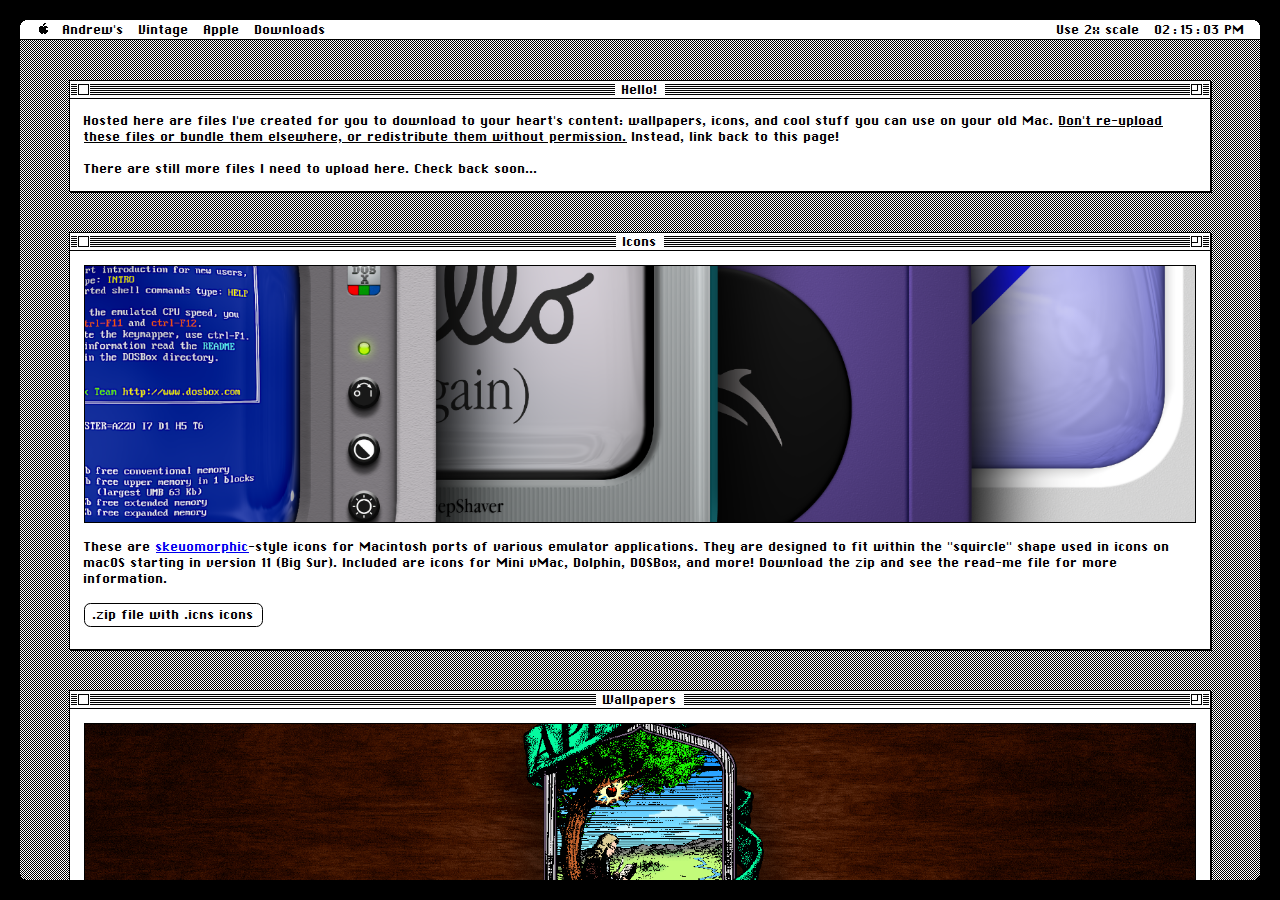
<file: index.html>
<!DOCTYPE html>
<html lang="en">
<head>
	<!-------------------------------
	Andrew Yaros's downloads page! :)
	-------------------------------->

	<!-- Primary Meta Tags -->
	<meta charset="UTF-8">
	<title>Andrew Yaros | Downloads</title>
	<meta name='author' content='Andrew Yaros'>
	<meta name="title" content="Andrew Yaros | Downloads">
	<meta name="viewport"
			content="width=device-width, initial-scale=1, maximum-scale=3, minimum-scale=1, viewport-fit=contain">
	<meta name="description"
			content="Downloadable content created by Andrew Yaros">

	<link rel="shortcut icon" href="favicon.ico">
	<!--<link rel="apple-touch-icon" sizes="180x180" href="apple-touch-icon.png?v=5">-->

	<!-- Mobile app properties -->
	<meta name="apple-mobile-web-app-status-bar-style" content="black-translucent">
	<meta name="apple-mobile-web-app-title" content="Andrew's Downloads">
	<meta name="application-name" content="Andrew's Downloads">

	<!-- Stylesheet -->
	<link type="text/css" rel="stylesheet" href="styles.css" media="all">

	<!-- Global site tag (gtag.js) - Google Analytics -->
	<script async src="https://www.googletagmanager.com/gtag/js?id=G-FKL1W76RLS"></script>
	<script> window.dataLayer = window.dataLayer || [];
	function gtag() { dataLayer.push(arguments); }
	gtag('js', new Date());
	gtag('config', 'G-FKL1W76RLS'); </script>

	<!-- Google webmaster tools -->
	<meta name="google-site-verification" content="bwSTxxkBuYuXig_yEctBdAmvMnA61ULkgSke_r_Yjpg"/>
	<!-- Microsoft webmaster tools -->
	<meta name="msvalidate.01" content="AA7E5B5FE7C20FE49F696D7949C5444C"/>

	<!-- Social media preview: Open Graph -->
	<meta property="og:type" content="website">
	<meta property="og:url" content="https://yaros.ae/downloads">
	<meta property="og:title" content="Andrew Yaros | Downloads">
	<meta property="og:description" content="Downloadble content created by Andrew Yaros.">
	<meta property="og:image" content="https://yaros.ae/data/images/social/socialmediaimagepreview.jpg">
</head>
<body>

<div id="monitor">
	<div id="screen">
		<div class="screencorner" id="screencorner_upper_left"></div>
		<div class="screencorner" id="screencorner_upper_right"></div>
		<div class="screencorner" id="screencorner_lower_left"></div>
		<div class="screencorner" id="screencorner_lower_right"></div>

		<div class="fontSystem" id="topMenuBar">
			<div id="appleMenu" class="menu">
				<svg id="appleLogo" viewBox="0 0 9 11">
					<polyline points="7 0 5 0 5 1 4 1 4 3 5 3 5 2 6 2 6 1 7 1"/>
					<polyline points="4 3 1 3 1 4 0 4 0 9 1 9 1 10 2 10 2 11 4 11 4 10 5 10 5 11 7 11 7 10 8 10 8 9 9 9 9 7 7 7 7 5 9 5 9 4 8 4 8 3 5 3 5 4 4 4"/>
				</svg>
			</div>
			<a class="menu" href="../">Andrew's</a>
			<div class="menu">Vintage</div>
			<div class="menu">Apple</div>
			<div class="menu">Downloads</div>
		</div>
		<script>
			const menuItems = document.getElementById('topMenuBar'),
				spacer = document.createElement('div'),
				scaleToggle = document.createElement('div');

			spacer.setAttribute('class', 'spacer');
			scaleToggle.setAttribute('class', 'menu menuButton');
			scaleToggle.setAttribute('id', 'stateButton');
			scaleToggle.innerText = 'Use 2x scale';
			menuItems.append(spacer, scaleToggle);

			const scaleProperty = 'largeScale';

			//load state value
			function loadState() {
				if(sessionStorage) {
					const stateString = sessionStorage.getItem(scaleProperty);
					return stateString.localeCompare(true) === 0;
				}

				else return scaleState;
			}

			//save state value
			function saveState(value) {
				console.log('save', value);
				if(sessionStorage) sessionStorage.setItem(scaleProperty, (!!value).toString());
				else scaleState = !!value;
			}

			let scaleState = false;
			if(sessionStorage && sessionStorage.getItem(scaleProperty) === null) saveState(false);

			//change scale when menu button clicked

			const
				//set the state
				updateState = (useLarge) => {
					const scaleFactor = useLarge ? '2' : '1', toggleLabel = useLarge ? '1x' : '2x';
					document.documentElement.style.setProperty('--integerScaling', scaleFactor); //change the scale
					scaleToggle.innerText = 'Use ' + toggleLabel + ' scale'; //indicate next click will use the other scale
				},

				//toggle the state
				toggleState = () => {

					//get/parse state
					const existingState = loadState(), currentState = !existingState;

					//save state
					console.log('use large', currentState);
					saveState(currentState);
					updateState(currentState);
			};

			scaleToggle.onclick = toggleState;
			updateState(loadState());

			/* menu bar clock */

			const clockMenu = document.createElement('div'), useAMPM = true, delimiter = ' : '; //     
			clockMenu.setAttribute('class', 'menu');
			menuItems.append(clockMenu);

			//get the time
			const timeString = () => {
				const date = new Date(), hour = date.getHours();

				let pmHr = hour % 12, suffix = '';
				if(useAMPM) {
					if(pmHr === 0) pmHr = 12;
					suffix = (hour < 12 ? ' AM' : ' PM');
				}

				let hr = String(useAMPM ? pmHr : hour).padStart(2, '0'),
					min = String(date.getMinutes()).padStart(2, '0'),
					sec = String(date.getSeconds()).padStart(2, '0');

				return hr + delimiter + min + delimiter + sec + suffix;
			};

			//set the time
			const tickClock = () => {
				clockMenu.innerText = timeString();
				setTimeout(() => {
					window.requestAnimationFrame(tickClock);
				}, 500);
			};

			window.requestAnimationFrame(tickClock);

		</script>
		<div id="desktop">
			<!-- Start of desktop -->

			<div class="window module">
				<div class="windowTitleBar">
					<div class="windowCloseBox"></div>
					<div class="windowTitle fontSystem">Hello!</div>
					<div class="windowResizeBox"></div>
				</div>
				<div class="windowContent fontSystem"><div class="innerMargin">
					Hosted here are files I've created for you to download to your heart's content: wallpapers, icons, and cool stuff you can use on your old Mac. <u>Don't re-upload these files or bundle them elsewhere, or redistribute them without permission.</u> Instead, link back to this page!
					<br>
					<br>
					There are still more files I need to upload here. Check back soon...
				</div></div>
			</div>

			<div class="window module">
				<div class="windowTitleBar">
					<div class="windowCloseBox"></div>
					<div class="windowTitle fontSystem">Icons</div>
					<div class="windowResizeBox"></div>
				</div>
				<div class="windowContent fontSystem"><div class="innerMargin">

					<div class="moduleBanner" style="background-image: url('files/banners/skeuEmuIcons.png')"></div>

					<p>
						These are  <a target="_blank" href="https://en.wikipedia.org/wiki/Skeuomorph">skeuomorphic</a>-style icons for Macintosh ports of various emulator applications. They are designed to fit within the "squircle" shape used in icons on macOS starting in version 11 (Big Sur). Included are icons for Mini vMac, Dolphin, DOSBox, and more! Download the zip and see the read-me file for more information.

					</p>
					<a class="button" draggable="false" target="_blank" href="https://github.com/aeyaros/downloads/releases/download/iconpack/AndrewsSkeuoEmuIcons.zip">.zip file with .icns icons</a>
				</div></div>
			</div>

			<div class="window module">
				<div class="windowTitleBar">
					<div class="windowCloseBox"></div>
					<div class="windowTitle fontSystem">Wallpapers</div>
					<div class="windowResizeBox"></div>
				</div>
				<div class="windowContent fontSystem"><div class="innerMargin">

					<div class="moduleBanner" style="background-image: url('files/banners/wallpapers.png')"></div>

					These are some Apple-themed wallpapers and artwork I created/recreated:

					<ul>
						<li>
							An Apple I themed wallpaper with a nice wooden background.
						</li>
						<li>
							A "Lisa Technology" Poster based on a photo of old slide from a 1980s apple keynote.
						</li>
						<li>
							A recreation of the "Strömma Superdot" which may (or may not!) have inspired the Apple logo and/or its color scheme. <a href="https://youtu.be/mO-eW2fH1cw?t=426" target="_blank">As seen in this talk at VCF West 2022.</a>
						</li>
					</ul>

					<a class="button" draggable="false" target="_blank" href="files/wallpapers/Apple%20I%20Wallpaper.jpg">Apple I Wallpaper</a>
					<a class="button" draggable="false" target="_blank" href="files/wallpapers/Lisa%20Technology.png">Lisa Technology Poster</a>
					<a class="button" draggable="false" target="_blank" href="files/wallpapers/Superdot.png">Strömma Superdot</a>

					<ul>
						<li>
							Original Apple Logo Design Credit: <a href="https://www.ronaldgwayne.com/" target="_blank">Ronald Wayne</a>
						</li>
						<li>
							Photo Credit for Lisa Poster: <a href="https://apple.com" target="_blank">Apple Inc.</a>
						</li>
					</ul>

					<hr class="dottedHR">

					<br>
					<div class="moduleBanner" style="background-image: url('files/banners/wallpapertiles.png')"></div>

					<p>
						These wallpaper tiles are modernized versions of the default embossed Finder logo tiles from Mac OS 8.1 and 8.5. Included are variations using the Big Sur and Yosemite Finder logos, as well as variety of alternate versions I created.
					</p>
					<a class="button" draggable="false" target="_blank" href="https://github.com/aeyaros/downloads/releases/download/wallpaper/AndrewEmbossedTilesPack.zip">.zip with png files</a>

					<ul>
						<li>
							(Full credits are in the license file)
						</li>
					</ul>

				</div></div>
			</div>

			<div class="window module">
				<div class="windowTitleBar">
					<div class="windowCloseBox"></div>
					<div class="windowTitle fontSystem">Lisa font for System&nbsp;6 </div>
					<div class="windowResizeBox"></div>
				</div>
				<div class="windowContent fontSystem"><div class="innerMargin">
					<div class="moduleBanner" style="background-image: url('files/banners/twiggy.png')"></div>

					<p>
						This is a version of the Lisa System font I recreated for use in old versions of the Macintosh System Software (Systems 1-5, 6, and 7). This font is often nicknamed "Twiggy" after the original Lisa 1's proprietary disk drives. The font is based on the original Chicago font and includes the same character set (I used Chicago as a starting point when I created this font using FONTastic). Frankly, the main reason I made this was because I couldn't find the font anywhere else in this format!
					</p>

					<p>
						It is available to download on an 800KB disk copy image file. This file can be opened in emulators like Mini vMac, or copied to a real Macintosh and opened using Disk Copy (or burned to a floppy disk). Once you have the disk mounted, you can install the font using the Font/DA mover tool. See the read-me file inside the disk image for more information.
					</p>

					<p>
						Also included on the disk image is an extension for System 6 that will make your windows look like those on the Lisa Office System. If I remember correctly, I hacked this together from the "Eric's WDEF" extension (I think? It's been a little while since I put this together) and the Lisa WDEF from ClickChange 1.x. It requires my Lisa system font, which should be installed first. Then, just drag the extension into your system folder.
					</p>

					<br>

					<a class="button" draggable="false" target="_blank" href="files/disks/Twiggy%20Font.img">Disk Image (opens with Mini vMac)</a>

					<ul>
						<li>
							Made using <a href="https://macintoshgarden.org/apps/erics-wdef" target="_blank">Eric's WDEF</a>
						</li>
						<li>
							Made using <a href="https://macintoshgarden.org/apps/clickchange-1x" target="_blank">ClickChange 1.x</a>
						</li>
						<li>
							Lisa system font &copy;1983 Apple Inc.
						</li>

					</ul>
				</div></div>
			</div>

			<div class="window module">
				<div class="windowTitleBar">
					<div class="windowCloseBox"></div>
					<div class="windowTitle fontSystem">1984 Redux Theme</div>
					<div class="windowResizeBox"></div>
				</div>
				<div class="windowContent fontSystem"><div class="innerMargin">
					<div class="moduleBanner" style="background-image: url('files/banners/1984.png')"></div>

					<p>
						This is a remastered version of the "1984" Summerboard theme for iPhone OS 1 by Chris Reiff (Mr_Sparkle). Many inconsistencies with icons have been fixed, and new icons are included. Visit the link below for more information, or download the theme directly.
					</p>
					<p>
						This will work fine on a jailbroken iPhone 2G or iPod Touch 1G with Summerboard installed. It will probably work fine on newer versions of iOS in Winterboard. I recommend using an era-appropriate version of DiskAid to transfer over the files.
					</p>
					
					<br>
					<a class="button" draggable="false" href="1984/">More information</a>

					<a class="button" draggable="false" target="_blank" href="1984/files/1984%20Redux%20Theme%20v1.02.zip">Download the theme (v 1.02)</a>

				</div></div>
			</div>

			<div class="window module">
				<div class="windowTitleBar">
					<div class="windowCloseBox"></div>
					<div class="windowTitle fontSystem">Picasso Mouse Pads</div>
					<div class="windowResizeBox"></div>
				</div>
				<div class="windowContent fontSystem"><div class="innerMargin">
					<div class="moduleBanner" style="background-image: url('files/banners/mousepads.png'); background-position: left center"></div>

					<p>
						These are mouse pad images you can print out to use with your vintage computer. I found the Picasso Mac image on a cute little vintage mouse pads website which is now offline. I then created a "Picasso Lisa" version to compliment it. This involved rearranging the elements in the Picasso Lisa artwork from the Lisa 2 user manual so they matched the layout and orientation of the Picasso Mac artwork.
					</p>
					<p>
						The images can be downloaded and printed at a printer of your choice. I used VistaPrint and picked their thick mouse pads. They turned out well!
					</p>

					<br>

					<a class="button" draggable="false" target="_blank" href="files/mousepads/Apple%20Lisa%20Mousepad.png">Picasso Lisa Mouse Pad Image</a>
					<a class="button" draggable="false" target="_blank" href="files/mousepads/Apple%20Macintosh%20Mousepad.png">Picasso Macintosh Mouse Pad Image</a>

					<ul>
						<li>
							Archive of <a href="https://web.archive.org/web/20240308132707/http://vintage-mousepads.website/" target="_blank">vintage-mousepads.website</a>... RIP. :(
						</li>
					</ul>
				</div></div>
			</div>

			<div class="window module">
				<div class="windowTitleBar">
					<div class="windowCloseBox"></div>
					<div class="windowTitle fontSystem">Keyboard Reference Cards</div>
					<div class="windowResizeBox"></div>
				</div>
				<div class="windowContent fontSystem"><div class="innerMargin">
					<div class="moduleBanner" style="background-image: url('files/banners/cutouts.png')"></div>

					<p>
						These are correctly scaled replicas of the reference cards included with the Apple Lisa keyboard. These cards are inserted into the bottom of the Lisa and can be pulled by their tabs out from under the keyboard.
					</p>

					<p>
						To use these, you will need to print them yourself and carefully cut them out. Included are both colored and monochrome versions (in case you don't have a color printer). Obviously, these will not be of much use unless you actually have a Lisa (and a Lisa Keyboard).
					</p>

					<br>

					<a class="button" draggable="false" target="_blank" href="files/other/Color%20Lisa%20Keyboard%20Reference%20Card%20Replacements.pdf">Colored Cutouts</a>
					<a class="button" draggable="false" target="_blank" href="files/other/Monochrome%20Lisa%20Keyboard%20Reference%20Card%20Replacements.pdf">B&W Cutouts</a>

					<ul>
						<li>
							The vector files were taken from the excellent Lisa Papercraft PDF created by <a href="https://rockybergen.com/" target="_blank">Rocky Bergen</a>. Please visit his website to see more.
						</li>
					</ul>
				</div></div>
			</div>

			<div class="window module">
				<div class="windowTitleBar">
					<div class="windowCloseBox"></div>
					<div class="windowTitle fontSystem">The Fine Print</div>
					<div class="windowResizeBox"></div>
				</div>
				<div class="windowContent fontSystem"><div class="innerMargin">
					All registered trademarks are properties of their respective owners. All other code and content &copy;2020-<span id="currentYear">2025</span> Andrew Yaros unless otherwise specified.
					<script>
						const date = document.getElementById('currentYear');
						date.innerText = new Date().getFullYear();
					</script>
					<br>
					<br>
					Font credit: <a target="_blank" href="https://www.pentacom.jp/pentacom/bitfontmaker2/gallery/?id=3780">ChiKareGo2 font created by Giles Booth</a>
					<br>
					<br>
					<a class="button" draggable="false" style="margin: 0" href="..">Return&nbsp;to&nbsp;my homepage</a>
				</div></div>
			</div>

			<!--
			<div class="window module">
				<div class="windowTitleBar">
					<div class="windowCloseBox"></div>
					<div class="windowTitle fontSystem">  </div>
					<div class="windowResizeBox"></div>
				</div>
				<div class="windowContent fontSystem"><div class="innerMargin">

				</div></div>
			</div>
			-->

			<!-- End of desktop -->
		</div>
	</div>
</div>

</body>
</html>
</file>
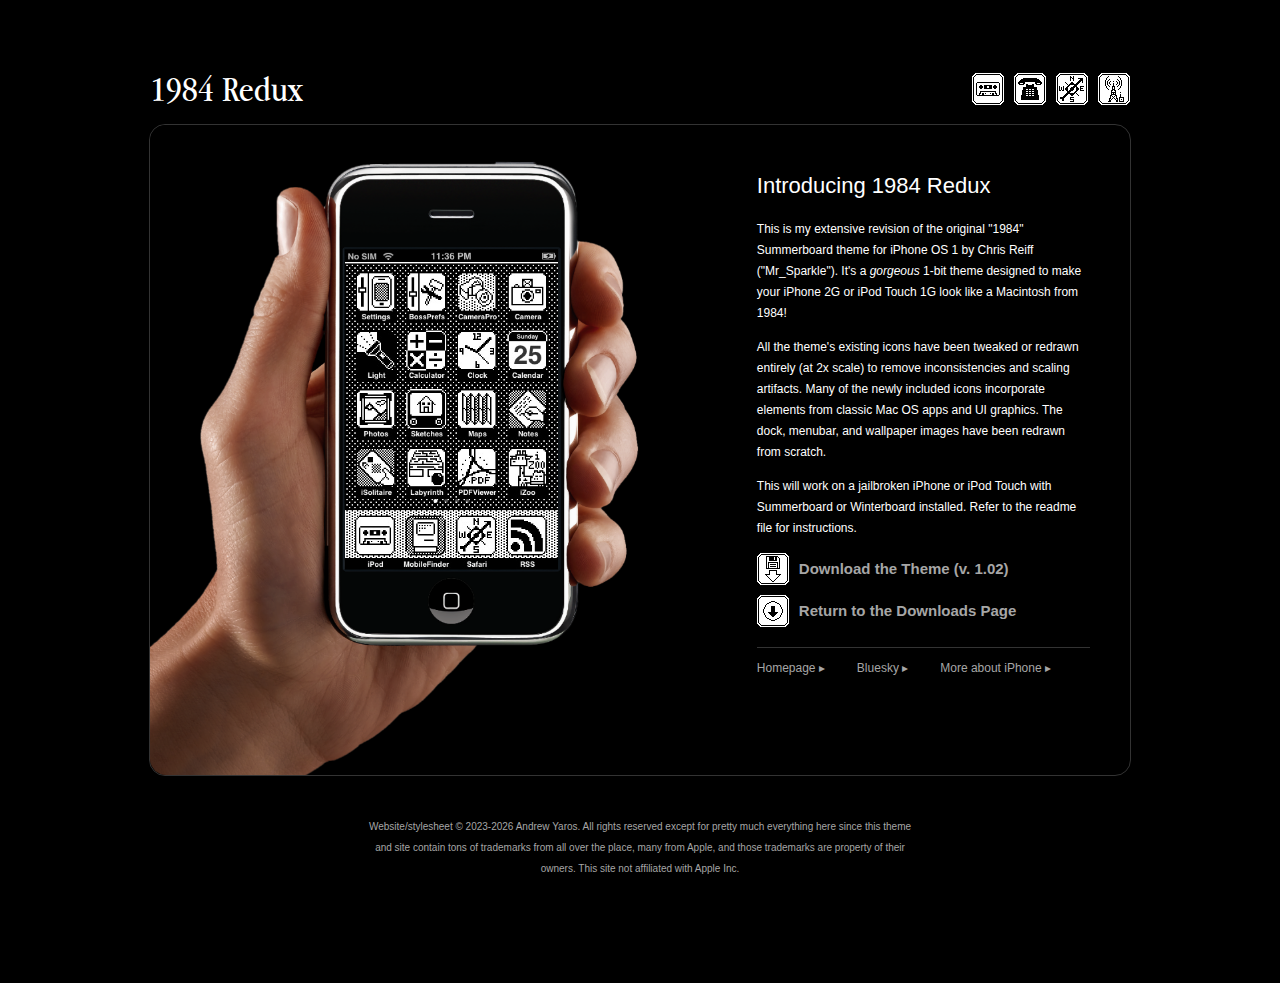
<file: 1984/index.html>
<!DOCTYPE html>
<html lang="en">
<head>
	<meta charset="UTF-8">
	<title>1984 Redux</title>
	<meta name='author' content='Andrew Yaros'>
	<meta name="title" content="1984 Redux">
	<meta name="viewport"
			content="width=device-width, initial-scale=1, maximum-scale=3, minimum-scale=1, viewport-fit=contain">
	<meta name="description"
			content='A remaster of the original "1984" Summerboard theme for jailbroken iPhones.'>

	<!-- Social media preview: Open Graph -->
	<meta property="og:type" content="website">
	<meta property="og:url" content="https://yaros.ae/downloads/1984">
	<meta property="og:title" content="1984 Redux">
	<meta property="og:description" content='A remaster of the original "1984" Summerboard theme for jailbroken iPhones.'>
	<meta property="og:image" content="https://yaros.ae/downloads/1984/images/social.jpg">

	<!-- Icon and styles -->
	<link rel="shortcut icon" href="favicon.ico">
	<link type="text/css" rel="stylesheet" href="1984style.css" media="all">

	<!-- Global site tag (gtag.js) - Google Analytics -->
	<script async src="https://www.googletagmanager.com/gtag/js?id=G-FKL1W76RLS"></script>
	<script> window.dataLayer = window.dataLayer || [];
	function gtag() { dataLayer.push(arguments); }
	gtag('js', new Date());
	gtag('config', 'G-FKL1W76RLS'); </script>
</head>
<body>
<div id="container">
<div class="mainMargin noselect" id="titlebar">
	<div>1984 Redux</div>
	<div class="spacer"></div>
	<div id="titleicons">
		<div class="icon" style='background-image: url("icons/iPod.png");'></div>
		<div class="icon" style='background-image: url("icons/Phone.png");'></div>
		<div class="icon" style='background-image: url("icons/Safari.png");'></div>
		<div class="icon" style='background-image: url("icons/FieldTest.png");'></div>
	</div>
</div>
<div class="mainMargin" id="main">
	<div id="mainImage" class="noselect"></div>
	<div id="mainText">

		<div class="subtitle noselect">Introducing 1984 Redux</div>
		<p>
			This is my extensive revision of the original "1984" Summerboard theme for iPhone OS 1 by Chris Reiff ("Mr_Sparkle"). It's a <i>gorgeous</i> 1-bit theme designed to make your iPhone 2G or iPod Touch 1G look like a Macintosh from 1984!
		</p>

		<p>
			All the theme's existing icons have been tweaked or redrawn entirely (at 2x scale) to remove inconsistencies and scaling artifacts. Many of the newly included icons incorporate elements from classic Mac OS apps and UI graphics. The dock, menubar, and wallpaper images have been redrawn from scratch.
		</p>

		<p>
			This will work on a jailbroken iPhone or iPod Touch with Summerboard or Winterboard installed. Refer to the readme file for instructions.
		</p>

		<div id="links">
			<a class="linkArea" draggable="false" target="_blank" href="files/1984%20Redux%20Theme%20v1.02.zip">
				<div class="icon" style='background-image: url("icons/Installer.png");'></div>
				Download the Theme (v. 1.02)
			</a>


			<a class="linkArea" draggable="false" href="../">
				<div class="icon" style='background-image: url("icons/iTunes.png");'></div>
				Return to the Downloads Page
			</a>

			<!--
			<a class="linkArea" draggable="false" href="../../">
				<div class="icon" style='background-image: url("icons/Sketches.png");'></div>
				Return to My Homepage ⮕
			</a>
			-->
		</div>

		<div id="bottomLinks">

			<!--
			<a draggable="false" href="../">
				Return to the Downloads Page &#9656;
			</a>
			-->

			<a draggable="false" href="../../">
				Homepage &#9656;
			</a>

			<a draggable="false" target="_blank" href="https://bsky.app/profile/lisagui.com">
				Bluesky &#9656;
			</a>


			<a draggable="false" target="_blank" href="https://web.archive.org/web/20070112131206/apple.com/iphone">
				More about iPhone &#9656;
			</a>


		</div>

	</div>
</div>
<div class="mainMargin" id="footer">
	<div class="sosumi">
		Website/stylesheet &copy;&nbsp;2023-<span id="date">2025</span> Andrew Yaros. All rights reserved except for pretty much everything here since this theme and site contain tons of trademarks from all over the place, many from Apple, and those trademarks are property of their owners. This site not affiliated with Apple Inc. </div>
</div> <script>document.getElementById('date').innerText = new Date().getFullYear()</script>
</div>
</body>
</html>
</file>
<file: styles.css>
/********************************************\
|*                                          *|
|*   Macintosh Stylesheet by Andrew Yaros   *|
|*                                          *|
|********************************************|
|*                                          *|
|*   NO permission is given to reuse any    *|
|*   part of this stylesheet for any        *|
|*   purpose whatsoever!                    *|
|*                                          *|
\********************************************/

/* FONTS */
@font-face {
	font-family: "System Font";
	src: url("./system/fonts/ChiKareGo2.ttf")

	/*********************************************************************\
	|*                                                                   *|
	|*  Font credit: ChiKareGo2 font created by Giles Booth              *|
	|*                                                                   *|
	|*  http://www.suppertime.co.uk/blogmywiki/2017/04/chicago/          *|
	|*  https://www.pentacom.jp/pentacom/bitfontmaker2/gallery/?id=3780  *|
	|*                                                                   *|
	\*********************************************************************/
}

/* VARIABLES */
:root {

	/*====== lengths ======*/

	/* all these items should be the same multiple of the original lengths */
	--integerScaling: 1;


	/* lengths not based on original dimensions */
	--lengthScreenPadding: calc(var(--integerScaling) * 20px); /* arbitrary */

	/* lengths based on actual pixel sizes */
	--lengthLineThickness: calc(var(--integerScaling) * 1px);
	--lengthLineThicknessNegative: calc(var(--integerScaling) * -1px);

	--LengthBackgroundTile: calc(var(--integerScaling) * 8px);
	--lengthScreenCorner: calc(var(--integerScaling) * 5px);


	--lengthSystemFontSize: calc(var(--integerScaling) * 16px);

	--lengthScrollbarThickness: calc(var(--integerScaling) * 16px);
	--lengthScrollbarButtonInnerElement: calc(var(--integerScaling) * 14px);
	--lengthScrollbarReducedButton: calc(var(--integerScaling) * 15px);

	--lengthMenuBarHeight: calc(var(--integerScaling) * 20px);
	--lengthMenuBarTitleMargin: calc(var(--integerScaling) * 15px);
	--lengthMenuBarSelectionPadding:calc(var(--integerScaling) * 10px);
	--lengthMenuBarSelectionPaddingNegative: calc(-1 * var(--lengthMenuBarSelectionPadding));

	--lengthAppleMenuLogoWidth: calc(var(--integerScaling) * 9px);
	--lengthAppleMenuLogoHeight: calc(var(--integerScaling) * 11px);
	--lengthAppleMenuLogoMargin: calc(var(--integerScaling) * 19px);

	--lengthTitlebarInsideHeight: calc(var(--integerScaling) * 17px);
	--lengthTitlebarBoxInside: calc(var(--integerScaling) * 9px);
	--lengthTitlebarBoxMargin: calc(var(--integerScaling) * 8px); /* actually should be 6px but the 1px box shadows aren't accounted for, hence the need to make this 2px wider */
	--lengthTitlebarTextPadding: calc(var(--integerScaling) * 7px);

	/*====== Colors ======*/
	color-scheme: only light!important;
	--lo: black;
	--hi: white;

	/* Firefox Scrollbars */
	/* This disables custom scrollbars on chrome... */
	/*scrollbar-color: var(--lo) var(--hi);*/
}

/* override scale state at small widths and heights */
@media (max-width: 1024px) or (max-height: 684px) {
	:root { --integerScaling: 1!important; }
	#stateButton { display: none; color: gray; text-decoration: line-through; }
}


/* SCROLLBARS */

.window {
	margin: 0;
	padding: 0;
	border: var(--lengthLineThickness) solid var(--lo);
	box-shadow: var(--lengthLineThickness) var(--lengthLineThickness) var(--lo);
	background-color: var(--hi);

	display: flex;
	flex-flow: column nowrap;
}

.windowTitleBar {
	border-bottom: var(--lengthLineThickness) solid var(--lo);
	height: var(--lengthTitlebarInsideHeight);

	display: flex;
	justify-content: space-between;
	align-content: stretch;

	background-image: url("./system/svg/titlebarBG.svg");
	background-position: center;
	background-size: var(--lengthLineThickness) var(--lengthTitlebarInsideHeight);
	background-repeat: repeat-x;
	box-shadow: inset var(--lengthLineThickness) 0 var(--hi),
	inset var(--lengthLineThicknessNegative) 0 var(--hi);
	cursor: default!important;
}

.windowTitleBar, .windowTitleBar *, #topMenuBar, #topMenuBar *, br, hr, .menu, .menu * {
	user-select: none!important;
	-ms-user-select: none;
	-moz-user-select: none;
	-webkit-user-select: none;
}

.windowTitleBar div {
	background-color: var(--hi);
}

.windowCloseBox, .windowResizeBox {
	width: var(--lengthTitlebarBoxInside);
	height: var(--lengthTitlebarBoxInside);
	margin: auto var(--lengthTitlebarBoxMargin) auto var(--lengthTitlebarBoxMargin);
	border: var(--lo) solid var(--lengthLineThickness);
	box-shadow: var(--lengthLineThickness) 0 var(--hi), var(--lengthLineThicknessNegative) 0 var(--hi);
}

.windowTitle {
	padding: 0 var(--lengthTitlebarTextPadding) 0 var(--lengthTitlebarTextPadding);
	line-height: var(--lengthTitlebarInsideHeight);
}

.windowResizeBox {
	background-image: url("./system/svg/titlebarresizebox.svg");
	background-size: var(--lengthTitlebarBoxInside) var(--lengthTitlebarBoxInside);
	background-repeat: no-repeat;
}

.windowContent {
	flex: 1;
	display: flex;
	flex-flow: column nowrap;
}

/* Webkit Scrollbars */
::-webkit-scrollbar {
	background-color: var(--hi);
	border: 0;
}

::-webkit-scrollbar:vertical {
	width: var(--lengthScrollbarReducedButton);
}

::-webkit-scrollbar:horizontal {
	height: var(--lengthScrollbarReducedButton);
}

/* scrollbar tracks */
::-webkit-scrollbar-track {
	background-image: url("./system/svg/scrollbarTrack.svg");
	background-repeat: repeat;
	background-size: var(--LengthBackgroundTile);
}

::-webkit-scrollbar-track:vertical {
	border-left: var(--lengthLineThickness) solid var(--lo);
}

::-webkit-scrollbar-track:horizontal {
	border-top: var(--lengthLineThickness) solid var(--lo);
}

/* scrollbar thumbs */
::-webkit-scrollbar-thumb {
	border: var(--lengthLineThickness) solid var(--lo);
	background-color: var(--hi);
}

::-webkit-scrollbar-thumb:vertical {
	width: var(--lengthScrollbarReducedButton) !important;
	box-shadow: inset var(--lengthLineThickness) 0 var(--lo);
}

::-webkit-scrollbar-thumb:horizontal {
	height: var(--lengthScrollbarReducedButton) !important;
	box-shadow: inset 0 var(--lengthLineThickness) var(--lo);
}


/* scrollbar buttons */
::-webkit-scrollbar-button, ::-webkit-scrollbar-corner, ::-webkit-resizer {
	display: block !important;
	width: var(--lengthScrollbarReducedButton);
	height: var(--lengthScrollbarReducedButton);
	background-size: var(--lengthScrollbarButtonInnerElement);
	background-repeat: no-repeat;
}

::-webkit-scrollbar-corner, ::-webkit-resizer {
	border-left: var(--lengthLineThickness) solid var(--lo);
	border-top: var(--lengthLineThickness) solid var(--lo);
}

::-webkit-resizer {
	background-image: url("system/svg/resizebox.svg");
}

::-webkit-scrollbar-button:vertical {
	border-left: var(--lengthLineThickness) solid var(--lo);
}

::-webkit-scrollbar-button:horizontal {
	border-top: var(--lengthLineThickness) solid var(--lo);
}

::-webkit-scrollbar-button:vertical:decrement {
	background-image: url("system/svg/arrowUp.svg");
	border-bottom: var(--lengthLineThickness) solid var(--lo);
}

::-webkit-scrollbar-button:vertical:increment {
	background-image: url("system/svg/arrowDown.svg");
	border-top: var(--lengthLineThickness) solid var(--lo);
}

::-webkit-scrollbar-button:horizontal:decrement {
	background-image: url("system/svg/arrowLeft.svg");
	border-right: var(--lengthLineThickness) solid var(--lo);
}

::-webkit-scrollbar-button:horizontal:increment {
	background-image: url("system/svg/arrowRight.svg");
	border-left: var(--lengthLineThickness) solid var(--lo);
}

/* hide double scrollbuttons */
::-webkit-scrollbar-button:vertical:start:increment,
::-webkit-scrollbar-button:vertical:end:decrement,
::-webkit-scrollbar-button:horizontal:start:increment,
::-webkit-scrollbar-button:horizontal:end:decrement {
	display: none !important;
}

::-webkit-scrollbar-button:window-inactive, ::-webkit-scrollbar-thumb:window-inactive {
	display: none !important;
}

::-webkit-scrollbar-track:window-inactive {
	background-image: none;
}


/* TEXT SELECTION */
::selection {
	color: var(--hi);
	background: var(--lo);
}

::-moz-selection {
	color: var(--hi);
	background: var(--lo);
}

/* STYLES */

html, body {
	width: 100%;
	height: 100%;
}

body {
	margin: 0;

	/* Disable font smoothing wherever possible */
	font-smooth: never;
	-webkit-font-smoothing: none;
	-moz-osx-font-smoothing: grayscale;
}

#monitor {
	background-color: var(--lo);
	position: fixed;

	width: 100%;
	height: 100%;

	top: 0;
	left: 0;

	display: flex;
}

#screen {
	flex: 1;
	display: flex;
	flex-flow: column nowrap;

	background-color: var(--hi);
	background-image: url("./system/svg/default.svg");
	background-repeat: repeat;
	background-size: var(--LengthBackgroundTile);
	background-attachment: local;

	position: absolute;
	top: var(--lengthScreenPadding);
	left: var(--lengthScreenPadding);

	width: calc(100% - (2 * var(--lengthScreenPadding)));
	height: calc(100% - (2 * var(--lengthScreenPadding)));

	z-index: 10;
}

.screencorner {
	position: absolute!important;
	width: var(--lengthScreenCorner);
	height: var(--lengthScreenCorner);

	background-color: transparent;
	background-image: url("system/svg/screenCorner.svg");
	background-repeat: no-repeat;
	background-size: var(--lengthScreenCorner);

	z-index: 20;
}

#screencorner_upper_left {
	top: 0;/*var(--lengthScreenPadding);*/
	left: 0;/*var(--lengthScreenPadding);*/
}

#screencorner_upper_right {
	transform: rotate(90deg);
	top: 0;/*var(--lengthScreenPadding);*/
	right: 0;/*var(--lengthScreenPadding);*/
}

#screencorner_lower_left {
	transform: rotate(270deg);
	bottom: 0;/*var(--lengthScreenPadding);*/
	left: 0;/*var(--lengthScreenPadding);*/
}

#screencorner_lower_right {
	transform: rotate(180deg);
	bottom: 0;/*var(--lengthScreenPadding);*/
	right: 0;/*var(--lengthScreenPadding);*/
}

#desktop {
	width: 100%;
	height: 100%;
	overflow-y: auto;
}

hr {
	/* height: var(--UIlineWidth); */
}

a {
	cursor: pointer!important;
}

.solidHR {
	border: none;
	border-top: var(--lengthLineThickness) solid var(--lo);
}

.dottedHR {
	border: none;
	border-top: var(--lengthLineThickness) dotted var(--lo);
}

.fontSystem {
	font-family: "System Font", ChiKareGo2, ChiKareGo, PixChicago, Chicago, Silom, "Trebuchet MS", sans-serif;
	font-size: var(--lengthSystemFontSize);
}


/* Menu Bar */

#topMenuBar {
	width: 100%;
	background-color: var(--hi);
	height: var(--lengthMenuBarHeight);

	display: flex;
	justify-content: space-between;
	align-items: center !important;
	flex-wrap: nowrap;

	box-shadow: 0 calc(-1px * var(--integerScaling)) 0 var(--lo) inset;
	overflow-y: hidden;
}

.menu {
	height: 100%;
	line-height: var(--lengthMenuBarHeight);
	color: var(--lo);
	padding: var(--lengthLineThickness) 0 var(--lengthLineThickness) 0;
	margin-right: var(--lengthMenuBarTitleMargin);
	border: 0;
	cursor: default;
	text-decoration: none;
}

.menuButton { cursor: pointer!important; }

#appleMenu {
	margin-left: var(--lengthAppleMenuLogoMargin);
	width: var(--lengthAppleMenuLogoWidth);
}

.spacer { flex-grow: 1; }

/*when menus are selected, use these styles: */

#appleMenu:hover polyline {
	fill: var(--hi) !important;
}

.menu:hover {
	box-shadow: var(--lengthMenuBarSelectionPadding) 0 var(--lo), var(--lengthMenuBarSelectionPaddingNegative) 0 var(--lo), 4px 0 var(--lo), -4px 0 var(--lo);
	background-color: var(--lo);
	color: var(--hi);
}


/* modules */
.module {
	max-width: calc(100% - calc(var(--integerScaling) * 100px));
	margin: calc(var(--integerScaling) * 40px) auto;
}

@media (max-width: 444px) {
	.module {
		max-width: calc(100% - calc(var(--integerScaling) * 50px));
	}
}

@media (max-height: 444px) {
	.module {
		margin: calc(var(--integerScaling) * 20px) auto;
	}
}

@media (min-width: 1337px) {
	.module {
		max-width: 76vw;
	}
}

.innerMargin {
	margin: calc(var(--integerScaling) * 14px);
}


.moduleBannerContainer {
	display: flex;
	flex-flow: row nowrap;
	pointer-events: none!important;
}

.moduleBanner {
	height: 256px !important;
	width: calc(100% - calc(2 * var(--integerScaling) * 1px));
	margin-bottom: calc(var(--integerScaling) * 14px);
	user-select: none!important;
	background-position: center;
	background-size: cover;
	background-color: var(--lo);
	pointer-events: none!important;
	border: calc(1px * var(--integerScaling)) solid black;
}

.button {
	display: inline-block;
	padding: .2em .5em;
	border-radius: .4em;
	border: calc(var(--integerScaling) * 1.5px) solid var(--lo);
	user-select: none!important;
	color: var(--lo);
	background-color: var(--hi);
	text-decoration: none!important;
	cursor: pointer!important;
	margin-right: calc(var(--integerScaling) * 15px);
	margin-bottom: calc(var(--integerScaling) * 8px);
}

.button:active {
	border-color: var(--hi);
	color: var(--hi);
	background-color: var(--lo);
}
</file>
<file: 1984/1984style.css>
/*********************************
 * 1984 Redux Landing Page Style *
 *        by Andrew Yaros        *
 *********************************/

:root {
	--imageWidth: 66%;
	--mediumColor: #a6a6a6;
	--darkerColor: #333333;
	color-scheme: only dark!important;
}

body {
	background-color: black!important;
	color: white!important;
	margin: 0!important;
	font-weight: normal;
	font-size: 12px;
	line-height: 1.75em;
	font-family: "Lucida Grande", /*"Lucida Sans Unicode", "Lucida Sans Geneva",*/ "Arial", "Verdana", sans-serif;
}

/*
::selection {
	color: black!important;
	background: white!important;
}

::-moz-selection {
	color: black!important;
	background: white!important;
}
*/

#container { padding: 64px; }

p { margin-bottom: 1.1em; }

.icon {
	width: 32px!important;
	height: 32px!important;
	min-width: 32px;
	min-height: 32px;
	background-size: contain;
	background-repeat: no-repeat;
	background-position: center;
}

.mainMargin {
	width: 100%;
	margin: auto;
	max-width: 980px;
}

@font-face {
	font-family: "Apple Garamond";
	src: url("fonts/AppleGaramond.ttf");
}

.noselect, .noselect * {
	user-select: none!important;
	-ms-user-select: none;
	-moz-user-select: none;
	-webkit-user-select: none;
	pointer-events: none!important;
}

#titlebar {
	height: 50px;

	font-family: 'Apple Garamond', "Adobe Garamond", serif;
	font-size: 36px;
	line-height: 1em;
	padding-bottom: 10px;
	display: flex;
	justify-content: space-between;
	align-items: center;
	gap: 10px;
}

.spacer { flex-grow: 1; }

#titleicons {
	display: flex;
	flex-flow: row wrap;
	justify-content: center;
	gap: 10px;
}

#footer {
	padding: 40px 0;
	max-width: 555px;
	
	display: flex;
	flex-flow: row nowrap;
	justify-content: center;
	align-items: center;
}

.sosumi {
	color: var(--mediumColor);
	font-size: 10px;
	text-align: center;
}

#main {
	border: 1px solid var(--darkerColor);

	height: 650px;

	display: flex;
	flex-flow: row nowrap;
	justify-content: space-between;
}

#main, #mainImage { border-radius: 16px; }

#mainImage {
	width: var(--imageWidth);

	background-image: url('images/iphoneinhand.png');
	background-repeat: no-repeat;
	background-position: bottom left;
	background-size: contain;
}

#mainText {
	margin: 50px 40px 30px 0;
	max-width: calc(100% - var(--imageWidth));
}

.subtitle {
	font-size: 22px;
	margin-bottom: 1em;
	line-height: 1em;
}

hr {
	background-color: var(--darkerColor);
	border: none;
	height: 1px;
}

.linkArea {
	display: flex;
	flex-flow: nowrap;
	align-items: center;
	gap: 10px;
	margin-bottom: 10px;

	font-weight: bold;
	font-size: 15px;
}

a {
	color: var(--mediumColor)!important;
	text-decoration: none!important;
}

a, a * { cursor: pointer!important; }

a:hover, a:active { color: white!important; }

#links { width: max-content; }

#bottomLinks {
	border-top: 1px solid var(--darkerColor);
	padding-top: 10px;
	margin-top: 20px;
	display: flex;
	flex-flow: row wrap;
	gap: 8px 32px;
}

@media (max-width: 950px) {
	:root { --imageWidth: 60%; }
}

/* column view at small widths */
@media (max-width: 850px) {
	#main {
		flex-flow: column nowrap;
		max-height: unset;
		height: unset;
	}

	#mainImage {
		width: 100%;
		height: 100vw;
		border-bottom-left-radius: unset;
	}

	#mainText {
		max-width: unset;
		margin: 40px 20px;
	}

	#links {
		margin: 30px auto;
		align-items: center;
	}

	#bottomLinks { margin-bottom: 32px; }
}

/* less margin at smaller widths */
@media (max-width: 600px) {
	#container { padding: 32px; }
	#titlebar { height: 84px; }
	#titleicons {
		min-width: 84px;
		max-width: 84px;
	}
}

/* important adjustments for tiny widths */
@media (max-width: 384px) {
	#container { padding: 8px; }
	#links { width: 100%; }
}

@media (max-width: 210px) {
	#titlebar {
		justify-content: center;
		text-align: center;
	}
	#titleicons { display: none; }
	.spacer { display: none; }
}
</file>
